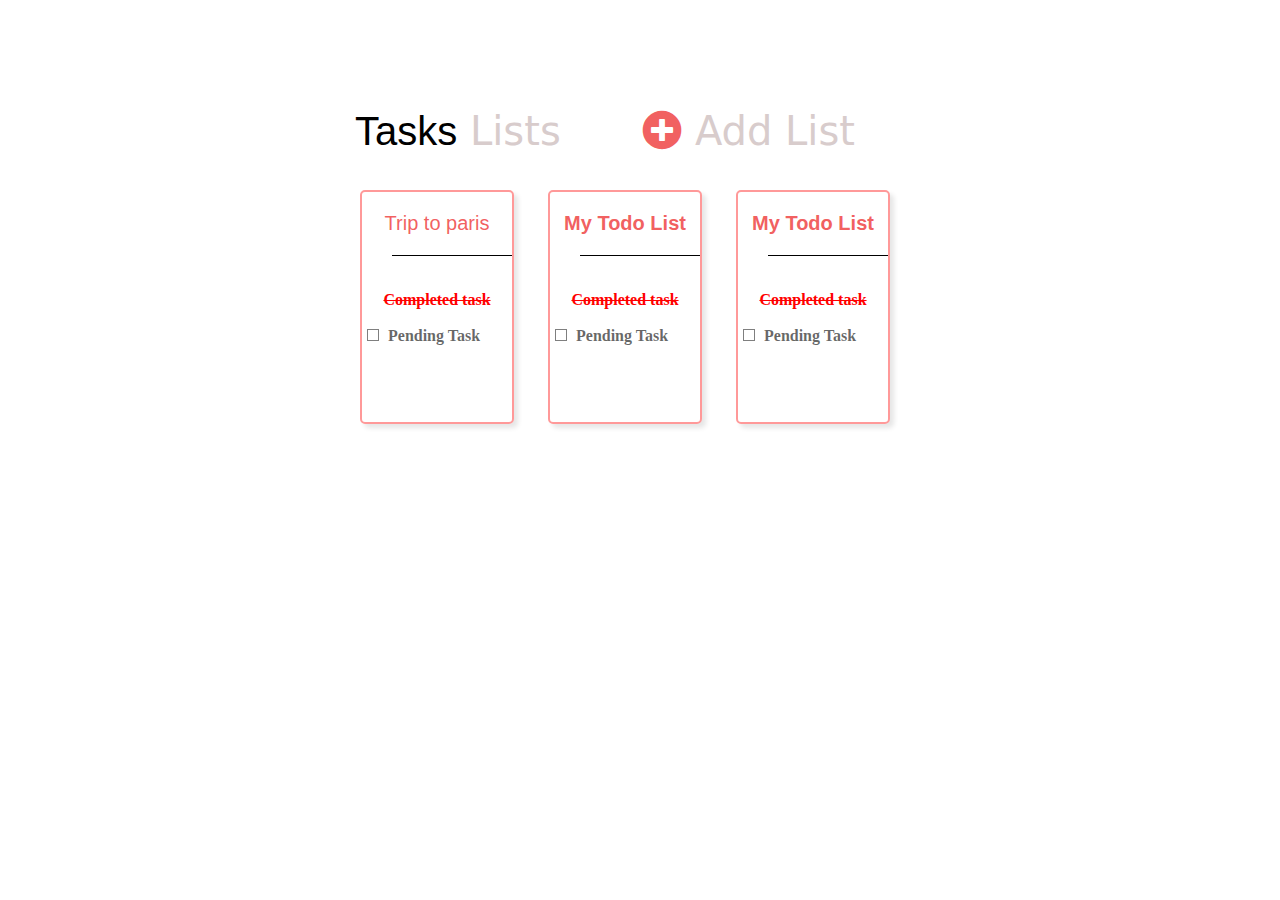
<file: index.html>
<!DOCTYPE html>
<html lang="en">
  <head>
    <meta charset="UTF-8" />
    <meta http-equiv="X-UA-Compatible" content="IE=edge" />
    <meta name="viewport" content="width=device-width, initial-scale=1.0" />
    <title>Todo App UI Web</title>
    <link rel="shortcut icon" href="images/ui logo.jpg" type="image/x-icon" />
    <link rel="stylesheet" href="style.css" />
    <link rel="stylesheet" href="https://cdnjs.cloudflare.com/ajax/libs/font-awesome/5.15.4/css/all.min.css"  />
  </head>
  <body>
    <div class="main">
        <div class="task">
          <div><b>Tasks</b> Lists</div> 
          <div>  <a href="index2.html"> <i class="fas fa-plus-circle"  > </i> </a> Add List</div>
        </div>
      <br /><br />
        <div class="card one">
          <h3 class="fontchangep1"> <a  href="index1.html">Trip to paris</a></h3>

          <div class="line"></div>
          <br /><br>
          <del><b>Completed task<b></del><br /><br />
          <div class="empty">
            <div></div>
            <span>Pending Task</span>
          </div>
        </div>
        <div class="card two">
          <h3 class="fontchangep1">My Todo List</h3>
          <div class="line"></div>
          <br /><br>
          <b><del>Completed task</del></b><br /><br />
          <div class="empty">
            <div></div>
            <span>Pending Task</span>
          </div>
        </div>
        <div class="card three">
          <h3 class="fontchangep1">My Todo List</h3>
          <div class="line"></div>
          <br /><br>
         <b> <del>Completed task</del></b><br /><br>
          <div class="empty">
            <div></div>
            <span>Pending Task</span>
          </div>
        </div>
     
    </div>
  </body>
</html>
</file>
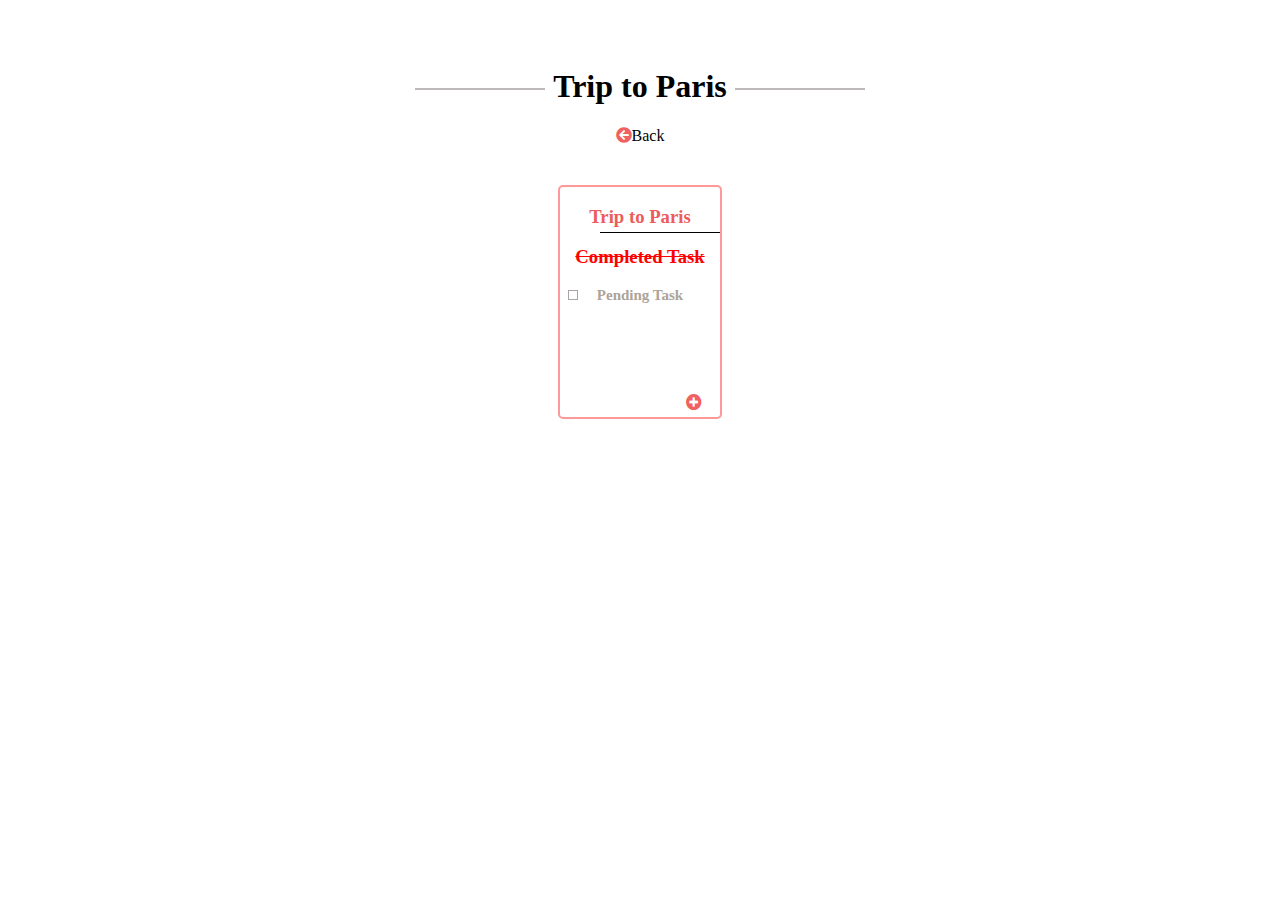
<file: index1.html>
<!DOCTYPE html>
<html lang="en">
  <head>
    <meta charset="UTF-8" />
    <meta http-equiv="X-UA-Compatible" content="IE=edge" />
    <meta name="viewport" content="width=device-width, initial-scale=1.0" />
    <link rel="shortcut icon" href="images/ui logo.jpg" type="image/x-icon" />
    <link rel="stylesheet" href="style.css" />
    <title>Todo App UI Web</title>
    <link
      rel="stylesheet"
      href="https://cdnjs.cloudflare.com/ajax/libs/font-awesome/5.15.4/css/all.min.css"
    />
  </head>
  <body>
    <div class="main">
      <div class="page2">
        <div class="lineleft"></div>
        <div class="lineright"></div>

        <h1>Trip to Paris</h1>
       <div ></div> <a href="index.html"> <i class="fas fa-arrow-circle-left"></a></i>Back</div>
        <div class="cardp2">
          <h3 style="color: rgb(236, 92, 92)">Trip to Paris</h3>
          <div class="cardline"></div>
          <h3 style="color: rgb(236, 92, 92)"><del>Completed Task</del></h3>
          <h3 style="color: rgb(173, 163, 152); font-size:15px ;">
            <div class="chkbox"></div>
            Pending Task
          </h3>
          <div class="p2add"><a href="index3.html"> <i class="fas fa-plus-circle"  ></i></a>
        </div>
      </div>
    </div>
  </body>
</html>
</file>
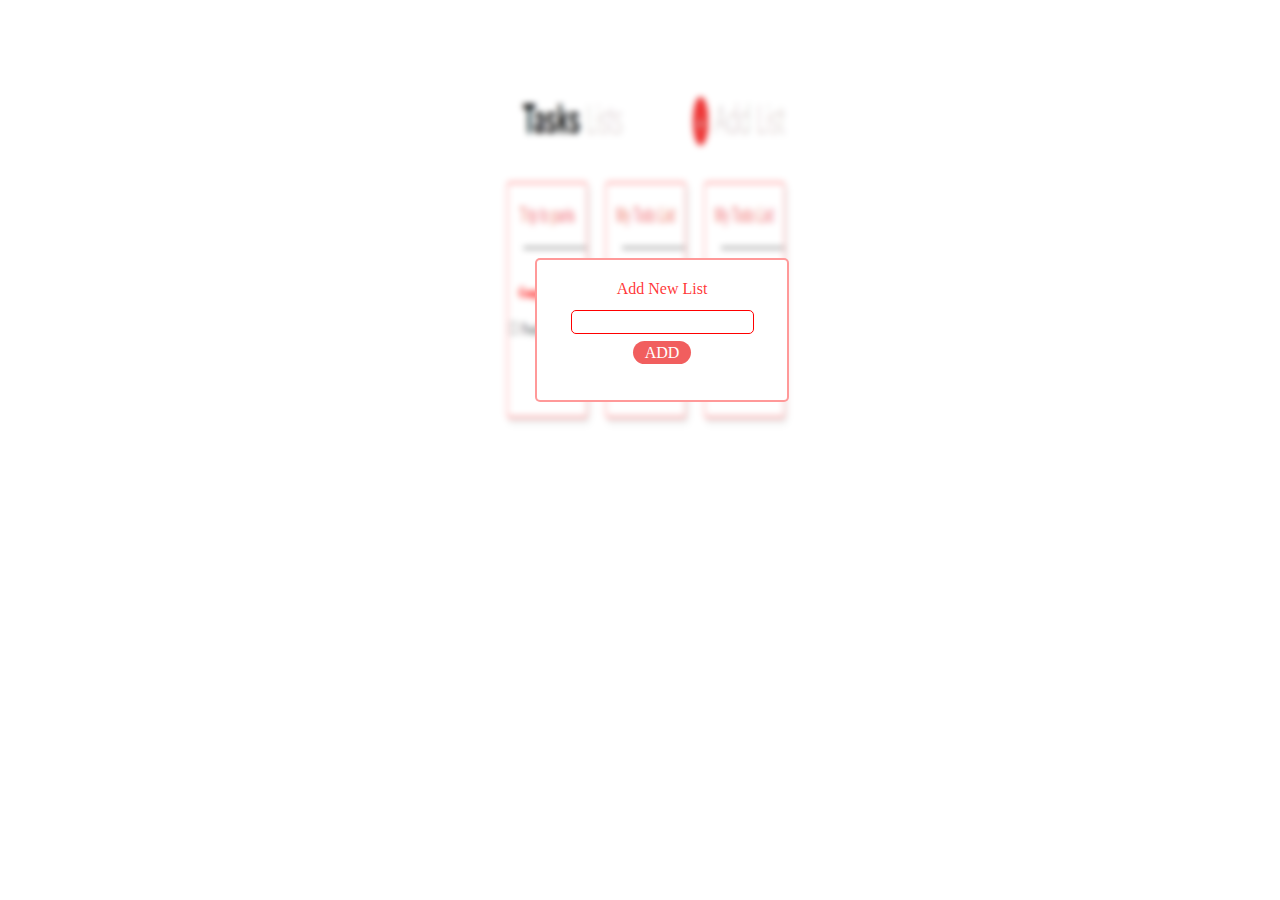
<file: index2.html>
<!DOCTYPE html>
<html lang="en">
  <head>
    <meta charset="UTF-8" />
    <meta http-equiv="X-UA-Compatible" content="IE=edge" />
    <meta name="viewport" content="width=device-width, initial-scale=1.0" />
    <link rel="shortcut icon" href="images/ui logo.jpg" type="image/x-icon" />
    <link rel="stylesheet" href="style.css" />
    <title>Todo App UI Web</title>
  </head>
  <style></style>
  <body>
    <div class="main">
      <div class="blurimg">
        <img src="images/background page3.PNG"   height="500px"
        width="550px"/ ></div>
        <div class="cardp 3">
          <div>Add New List</div>
          <input type="text" /><br />
          <span>ADD</span>
        </div>
      </div>
    </div>
  </body>
</html>
</file>
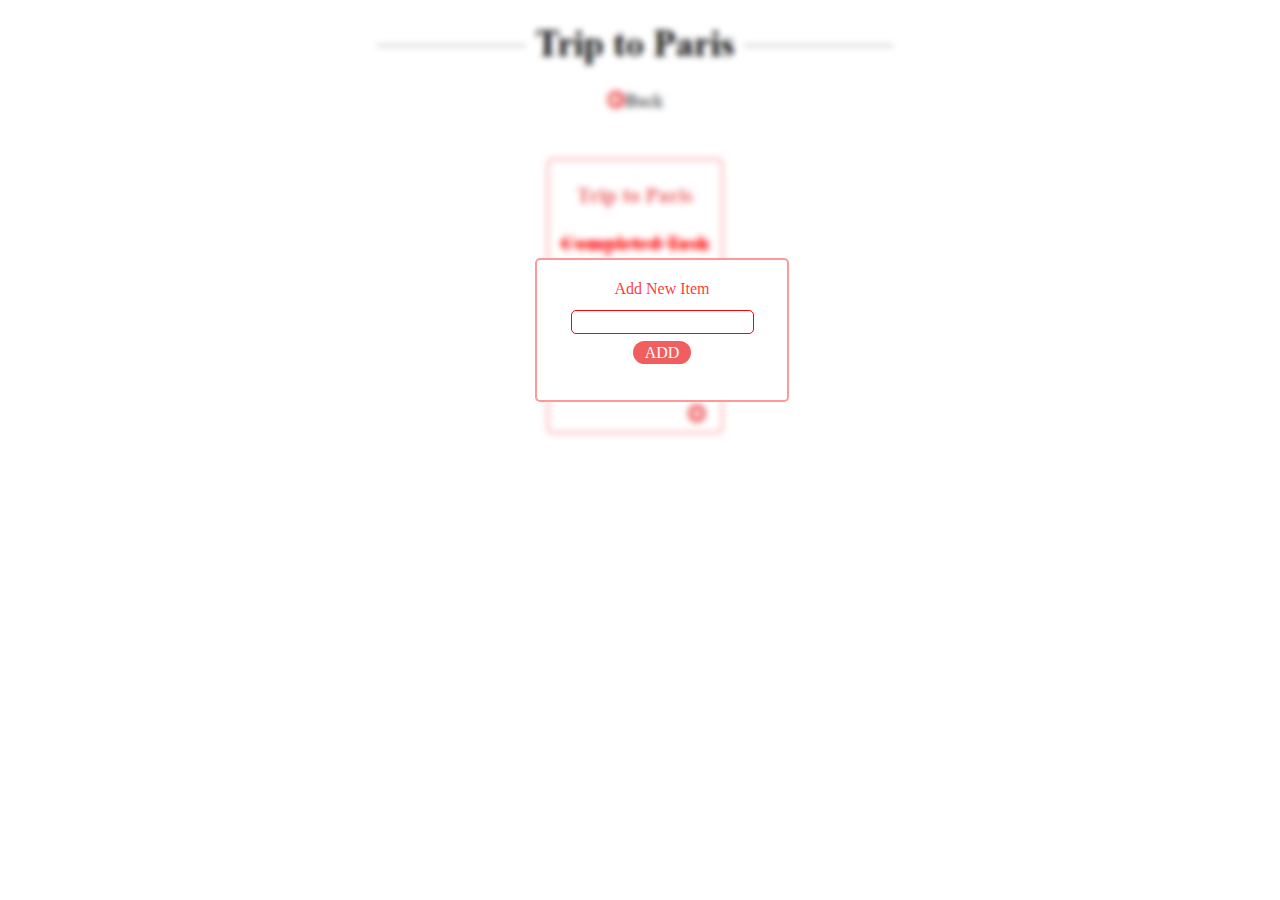
<file: index3.html>
<!DOCTYPE html>
<html lang="en">
  <head>
    <meta charset="UTF-8" />
    <meta http-equiv="X-UA-Compatible" content="IE=edge" />
    <meta name="viewport" content="width=device-width, initial-scale=1.0" />
    <link rel="shortcut icon" href="images/ui logo.jpg" type="image/x-icon" />
    <link rel="stylesheet" href="style.css" />
    <title>Todo App UI Web</title>
  </head>
  
  <body>
    <div class="main">
        <div class="blurimg"><img src="images/backgroundparis.PNG"  height="450px"
          width="550px"></div>
    <div class="cardp 4">
        <div>Add New Item</div>
        <input type="text" /><br />
        <span>ADD</span>
      </div>
    </div> 
  </div>
    
  </body>
</html>
</file>
<file: style.css>
.main {
  position: relative;
  height: 300px;
  width: 570px;
  margin: auto;
  text-align: center;
}
.task {
  display: flex;
  justify-content: space-between;
  width: 500px;
}
.task b {
  font-size: 40px !important;
  font-family: sans-serif !important;
  color: black;
}
.task div {
  padding-top: 100px;
  font-size: 40px;
  font-family: system-ui;
  font-weight: lighter;
  color: rgb(216, 204, 204);
}
.card {
  position: relative;
  display: inline-block;
  justify-content: center;
  height: 230px;
  width: 150px;
  border: 2px solid rgba(255, 0, 0, 0.4);
  border-radius: 5px;
  margin-right: 30px;
  box-shadow: 4px 4px 5px rgba(0, 0, 0, 0.1);
}
.fontchangep1 {
  color: rgba(238, 54, 54, 0.8);
  font-weight: lighter;
  font-size: 20px;
  font-family: sans-serif;
}
.change {
  text-decoration: none;
  color: silver;
}
a {
  text-decoration: none;
  color: rgba(238, 54, 54, 0.8);
}
.lineleft {
  position: absolute;
  left: 60px;
  top: 20px;
  border-bottom: 2px solid rgb(190, 185, 185);
  width: 130px;
}
.lineright {
  position: absolute;
  border-bottom: 2px solid rgb(190, 185, 185);
  width: 130px;
  top: 20px;
  right: 60px;
}
.cardp2 {
  position: relative;
  height: 230px;
  width: 160px;
  border: 2px solid rgba(255, 0, 0, 0.4);
  border-radius: 5px;
  margin: auto;
  margin-top: 40px;
}
.chkbox {
  position: absolute;
  top: 45%;
  left: 5%;
  border: 1px solid rgb(170, 164, 164);
  height: 8px;
  width: 8px;
}
.cardline {
  position: absolute;
  border-bottom: 1px black solid;
  width: 120px;
  right: 0px;
  top: 45px;
}
.p2add {
  margin: 90px 2px 2px 110px;
}
.cardp {
  background-color: white;
  position: absolute;
  top: 250px;
  left: 180px;
  padding-top: 20px;
  text-align: center;
  color: rgba(255, 0, 0, 0.8);
  border: 2px solid rgba(255, 0, 0, 0.4);
  border-radius: 5px;
  width: 250px;
  height: 120px;
}
.cardp span {
  background-color: rgba(238, 54, 54, 0.8);
  color: white;
  padding: 3px 12px 3px 12px;
  border-radius: 25px;
}
.cardp input {
  margin-top: 12px;
  margin-bottom: 10px;
  border: solid red 1px;
  border-radius: 5px;
  height: 20px;
}
.task small {
  display: inline-block;
  background-color: rgb(238, 54, 54) !important ;
  border-radius: 50%;
  padding: 0px 4px 4px 4px;
}
.empty {
  text-align: justify;
  margin-left: 5px;
  color: rgba(0, 0, 0, 0.6);
}
.empty div {
  display: inline-block;
  border: 1px solid rgba(0, 0, 0, 0.5);
  height: 10px;
  width: 10px;
  margin-right: 5px;
}
.page2 {
  text-align: center;
  margin-top: 12%;
}

.line {
  position: absolute;
  left: 30px;
  border-bottom: solid black 1px;
  width: 120px;
}
del {
  color: red;
  padding-top: 20px;
}
.task p {
  position: fixed;
  top: 80px;
}
.cardp2 span {
  color: white;
  position: absolute;
  bottom: 5px;
  right: 4px;
  background-color: rgb(238, 54, 54) !important ;
  border-radius: 50%;
  padding: 5px 5px 5px 5px;
}
.blurimg {
  filter: blur(3px);
}
</file>
